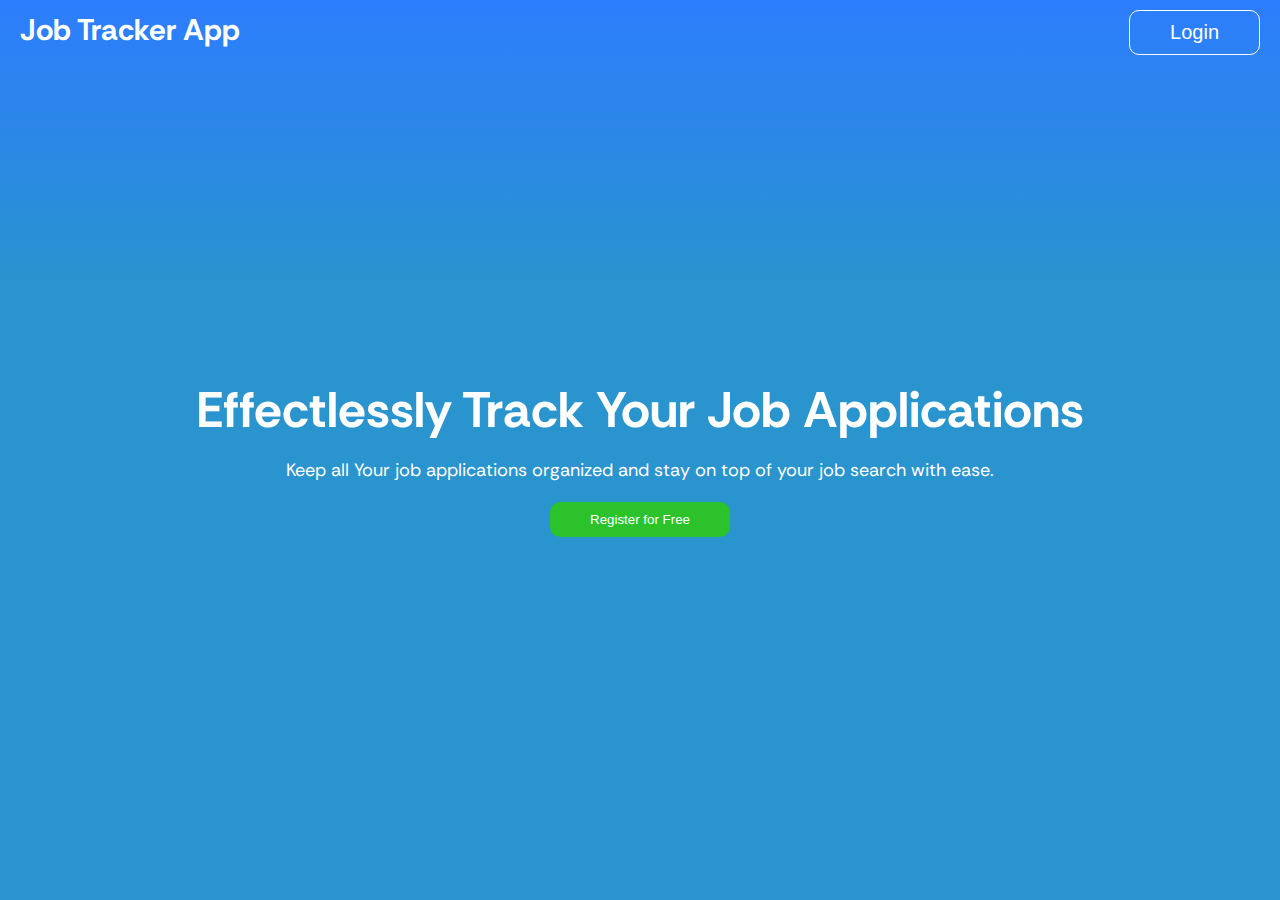
<file: index.html>
<!DOCTYPE html>
<html lang="en">
  <head>
    <meta charset="UTF-8" />
    <meta name="viewport" content="width=device-width, initial-scale=1.0" />
    <link rel="shortcut icon" href="assets/favicon.ico" type="image/x-icon" />
    <link rel="stylesheet" href="style.css" />
    <link
      href="https://fonts.googleapis.com/css2?family=Rethink+Sans:ital,wght@0,400..800;1,400..800&display=swap"
      rel="stylesheet"
    />

    <title>Job Tracker App</title>
  </head>
  <body>
    <div class="main">
      <header>
        <h2 class="logo">Job Tracker App</h2>
        <button class="login">Login</button>
      </header>
      <section class="top-sec">
        <h2>Effectlessly Track Your Job Applications</h2>
        <p>
          Keep all Your job applications organized and stay on top of your job
          search with ease.
        </p>
        <button>Register for Free</button>
      </section>
    </div>
  </body>
</html>
</file>
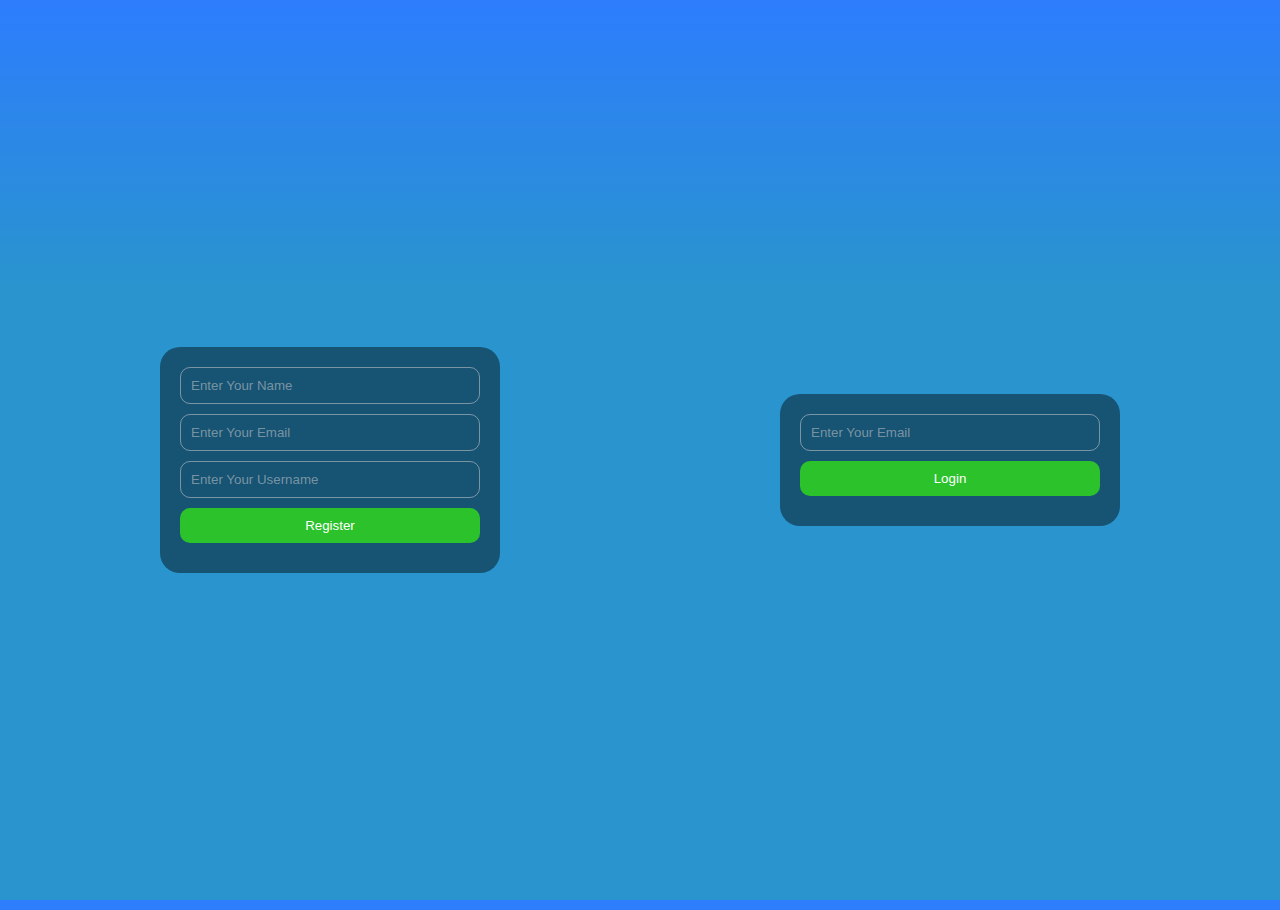
<file: dashboard.html>
<!DOCTYPE html>
<html lang="en">
  <head>
    <meta charset="UTF-8" />
    <meta name="viewport" content="width=device-width, initial-scale=1.0" />
    <link rel="shortcut icon" href="assets/favicon.ico" type="image/x-icon" />
    <link rel="stylesheet" href="dashboard.css" />
    <title>Job Tracker Dashboard</title>
  </head>
  <body>
    <div class="main">
      <header>
        <h2 class="logo">Job Tracker App</h2>
        <div class="profile">
          <h2 id="welcome"></h2>
          <img id="profileImg" width="120" />
        </div>
      </header>
      <section class="jobs">
        <div class="pannel">
          <input
            type="text"
            name="Search"
            id="search-job"
            placeholder="Enter Job Role here..."
          />
          <button id="addjob">Add New Job</button>
        </div>
        <div class="status-btns">
          <button id="all-btn" class="all-btn">All</button>
          <button id="applied-btn" class="applied-btn">Applied</button>
          <button id="rejected-btn" class="rejected-btn">Rejected</button>
          <button id="interview-btn" class="interview-btn">Interview</button>
        </div>
        <div class="jobs">
          <h2>Your Jobs</h2>
          <div class="job-cards">
            <div class="card"></div>
          </div>
        </div>
      </section>
      <section class="listing-form">
        <div id="close"><span>X</span></div>

        <h2>Add your New Job Here</h2>
        <label for="company-logo"> Company Name</label>
        <input
          type="text"
          name="company-name"
          id="company-name"
          placeholder="Enter Company Name"
        />
        <label for="Role"> Job Role</label>
        <input type="text" name="role" id="role" placeholder="Enter Job Role" />
        <label for="company-logo">Job Location</label>
        <input
          type="text"
          name="location"
          id="job-location"
          placeholder="Enter Job Location"
        />
        <label for="company-logo"> Company Logo</label>
        <input type="file" name="company-logo" id="company-logo" />
        <input type="button" value="Submit" id="form-submit" />
      </section>
    </div>
  </body>
  <script src="dashboard.js"></script>
</html>
</file>
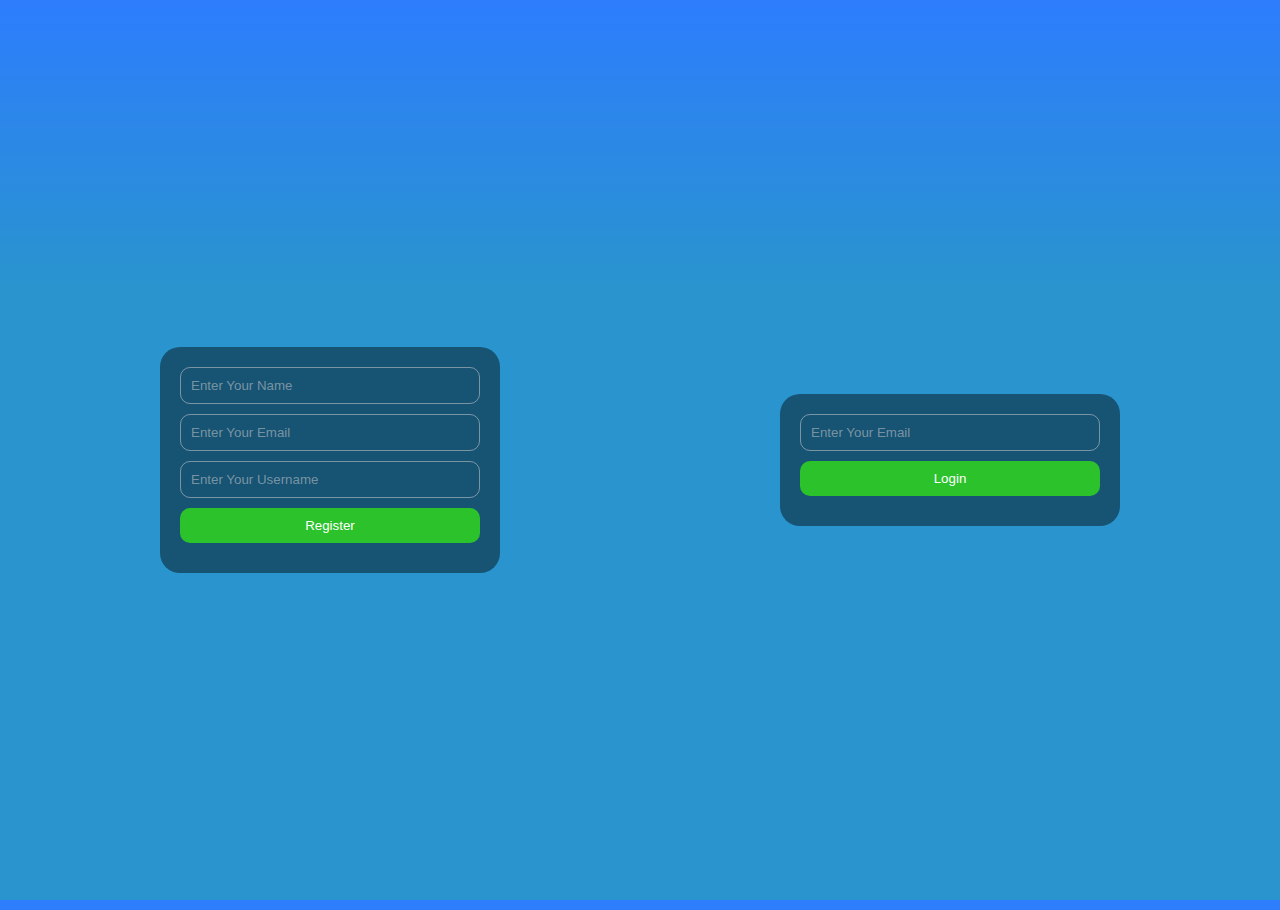
<file: usersign.html>
<!DOCTYPE html>
<html lang="en">
  <head>
    <meta charset="UTF-8" />
    <meta name="viewport" content="width=device-width, initial-scale=1.0" />
    <title>Register and Login</title>
    <link rel="shortcut icon" href="assets/favicon.ico" type="image/x-icon" />
    <link rel="stylesheet" href="global.css" />
    <link rel="stylesheet" href="usersign.css" />
  </head>
  <body>
    <section class="forms">
      <div class="register">
        <form action="dashboard.html" method="get">
          <input
            type="text"
            name="name"
            id="name"
            placeholder="Enter Your Name"
          />
          <input
            type="email"
            name="email"
            id="email"
            placeholder="Enter Your Email"
          />
          <input
            type="text"
            name="username"
            id="username"
            placeholder="Enter Your Username"
          />
          <input type="button" value="Register" id="register"/>
        </form>
      </div>
      <div class="login">
        <form action="dashboard.html" method="get">
          <input
            type="email"
            name="email"
            id="email"
            placeholder="Enter Your Email"
          />
          <input type="button" value="Login" id="login"/>
        </form>
      </div>
    </section>
  </body>
</html>
</file>
<file: style.css>
* {
  padding: 0px;
  margin: 0;
  box-sizing: border-box;
}

body {
  font-family: "Rethink Sans", sans-serif;
  height: 100vh;
  color: #fff;
  background: linear-gradient(
    0deg,
    rgba(41, 148, 206, 1) 68%,
    rgba(45, 125, 253, 1) 100%
  );

  padding: 10px 20px;
}
header {
  display: flex;
  justify-content: space-between;
}
header h2 {
  font-size: 30px;
}
header button {
  background-color: transparent;
  border: 1px solid #fff;
  color: #fff;
  padding: 10px 40px;
  border-radius: 10px;
  font-size: 20px;
  cursor: pointer;
  transition: 300ms;
  transform: scale(1);
}
header button:hover {
  background-color: #fff;
  color: #000;
  transform: scale(1.1);
}
.top-sec{
  display: flex;
    flex-direction: column;
    justify-content: center;
    align-items: center;
    height: 90vh;
}
.top-sec h2{
  font-size: 50px;
  text-align: center;
  line-height: 55px;
}
p{
  font-size: 18px;
  text-align: center;
  margin: 20px 0px;
}
.top-sec button{
padding: 10px 40px;
background-color: rgb(43, 194, 43);
border: none;
color: #fff;
border-radius: 10px;
font-weight: 500;
cursor: pointer;
}
</file>
<file: dashboard.css>
* {
  padding: 0px;
  margin: 0;
  box-sizing: border-box;
}

body {
  font-family: "Rethink Sans", sans-serif;
  background-color: #f2f2f2;
}
header {
  background: #2d7dfd;
  color: #fff;
  display: flex;
  justify-content: space-between;
  padding: 10px 20px;
  align-items: center;
  box-shadow: 2px 2px #1870fd;
}
header h2 {
  font-size: 30px;
  margin-right: 10px;
}
.profile {
  display: flex;
  align-items: center;
}
.profile img {
  border: 2px solid #9a9a9a;
  border-radius: 50%;
  height: 40px;
  width: 40px;
}
.profile h2 {
  font-size: 22px;
}
.jobs {
  width: 100%;
  max-width: 700px;
  margin: auto;
  margin-top: 40px;
}
.pannel {
  display: flex;
  justify-content: space-between;
  margin-bottom: 20px;
}
input {
  max-width: 500px;
  width: 100%;
  background: #fff;
  border: none;
  border-radius: 10px;
  padding: 10px;
  box-shadow: 2px 2px #e6e6e6;
}
button {
  padding: 10px 20px;
  border: none;
  border-radius: 10px;
  font-weight: bold;
  cursor: pointer;
  transition: 200ms;
}
button:hover {
  transform: scale(1.1);
}
#addjob,
#all-btn {
  background: #2d7dfd;
  color: #fff;
}
.status-btns {
  display: flex;
  justify-content: space-evenly;
}
.applied-btn {
  background-color: #7cabf77d;
  color: blue;
}
.rejected-btn {
  background-color: rgba(255, 138, 138, 0.493);
  color: red;
}
.interview-btn {
  background-color: rgba(136, 243, 136, 0.496);
  color: green;
}
.card {
  margin: 30px 0px;
  background-color: rgb(255, 255, 255);
  display: grid;
  padding: 20px;
  border-radius: 10px;
  box-shadow: 2px 2px #cacacab4;
  grid-template-areas:
    "logo job-details job-details job-details job-details  status-btn"
    "update-bar update-bar update-bar update-bar update-bar update-bar";
  row-gap: 30px;
}
.logo {
  grid-area: logo;
  grid-template: 1fr;
}
.job-details {
  grid-area: job-details;
}
.job-details h2 {
  font-size: 32px;
  line-height: 50px;
}
.job-details h3 {
  font-size: 22px;
  line-height: 30px;
  color: #3c3c3c;
}
.job-details h5 {
  font-size: 16px;
  color: #3c3c3c;
  color: #1870fd;
}
#card-btn {
  padding: 10px 20px;
  border-radius: 10px;
}
.status-btn {
  grid-area: status-btn;
  text-align: right;
}
.update-bar {
  grid-area: update-bar;
  display: flex;
  justify-content: space-between;
}
.update-bar select {
  border: none;
  font-size: 18px;
  font-weight: 600;
}
#delete-card {
  cursor: pointer;
  transition: 200ms;
}
#delete-card:hover {
  transform: scale(1.1);
}
.listing-form {
  position: absolute;
  top: 55%;
  left: 50%;
  transform: translate(-50%, -50%);
  display: none;
  flex-direction: column;
  max-width: 500px;
  width: 100%;
  background: #d7d7d7;
  /* justify-content: center; */
  /* align-items: center; */
  padding: 40px;
  gap: 10px;
  border-radius: 20px;
  transform: 200ms;
}

.listing-form h2 {
  text-align: center;
  margin-bottom: 20px;
}
#form-submit {
  background-color: #1870fd;
  color: #fff;
  font-weight: 600;
  font-size: 18px;
  cursor: pointer;
}
#close {
  text-align: right;
  cursor: pointer;
}

#close span {
  background-color: #1870fd;
  color: #fff;
  font-size: 20px;
  font-weight: bold;
  border-radius: 20%;
  padding: 10px;
}

@media screen and (max-width: 500px) {
  header h2,
  .profile h2 {
    font-size: 16px;
  }
  .pannel {
    margin: 10px;
  }
  input {
    max-width: 220px;
  }
  .status-btns {
    margin-top: 20px;
  }
  .jobs {
    padding: 10px;
  }
}
</file>
<file: global.css>
* {
  padding: 0px;
  margin: 0;
  box-sizing: border-box;
}

body {
  font-family: "Rethink Sans", sans-serif;
  height: 100vh;
  color: #fff;
  background: linear-gradient(
    0deg,
    rgba(41, 148, 206, 1) 68%,
    rgba(45, 125, 253, 1) 100%
  );
  padding: 10px 20px;
}
header {
  display: flex;
  justify-content: space-between;
}
header h2 {
  font-size: 30px;
}
header a {
  background-color: transparent;
  border: 1px solid #fff;
  color: #fff;
  padding: 10px 40px;
  border-radius: 10px;
  font-size: 20px;
  cursor: pointer;
  transition: 300ms;
  transform: scale(1);
  text-decoration: none;
}
header a:hover {
  background-color: #fff;
  color: #000;
  transform: scale(1.1);
}
</file>
<file: usersign.css>
.forms {
  display: flex;
  align-items: center;
  height: 100vh;
}
.forms div {
  width: 50%;
  display: flex;
  flex-direction: column;
  justify-content: center;
  align-items: center;
}
.forms h2 {
  font-size: 40px;
  text-transform: capitalize;
  line-height: 60px;
}
.forms p {
  font-size: 18px;
  margin-bottom: 20px;
  color: rgb(222, 231, 239);
  text-align: center;
}
.forms form {
  background-color: #00000070;
  max-width: 400px;
  padding: 20px;
  border-radius: 20px;
}
.forms input {
  display: block;
  margin-bottom: 10px;
  padding: 10px 10px;
  border-radius: 10px;
  width: 300px;
  background-color: transparent;
  border: 1px solid #d3d2d286;
  color: #fff;
}
.forms input::placeholder {
  color: #d3d2d286;
}
#register,
#login {
  background-color: rgb(43, 194, 43);
  cursor: pointer;
  transition: 100ms;
  border: none;
}
#register:hover,
#login:hover {
  background-color: rgb(0, 91, 202);
  transform: scale(1.05);
}
@media screen and (max-width: 700px) {
  .forms {
    display: block;
    padding: 10px;
  }
  .forms div {
    width: 100%;
    margin: 40px 0px;
  }
}
</file>
